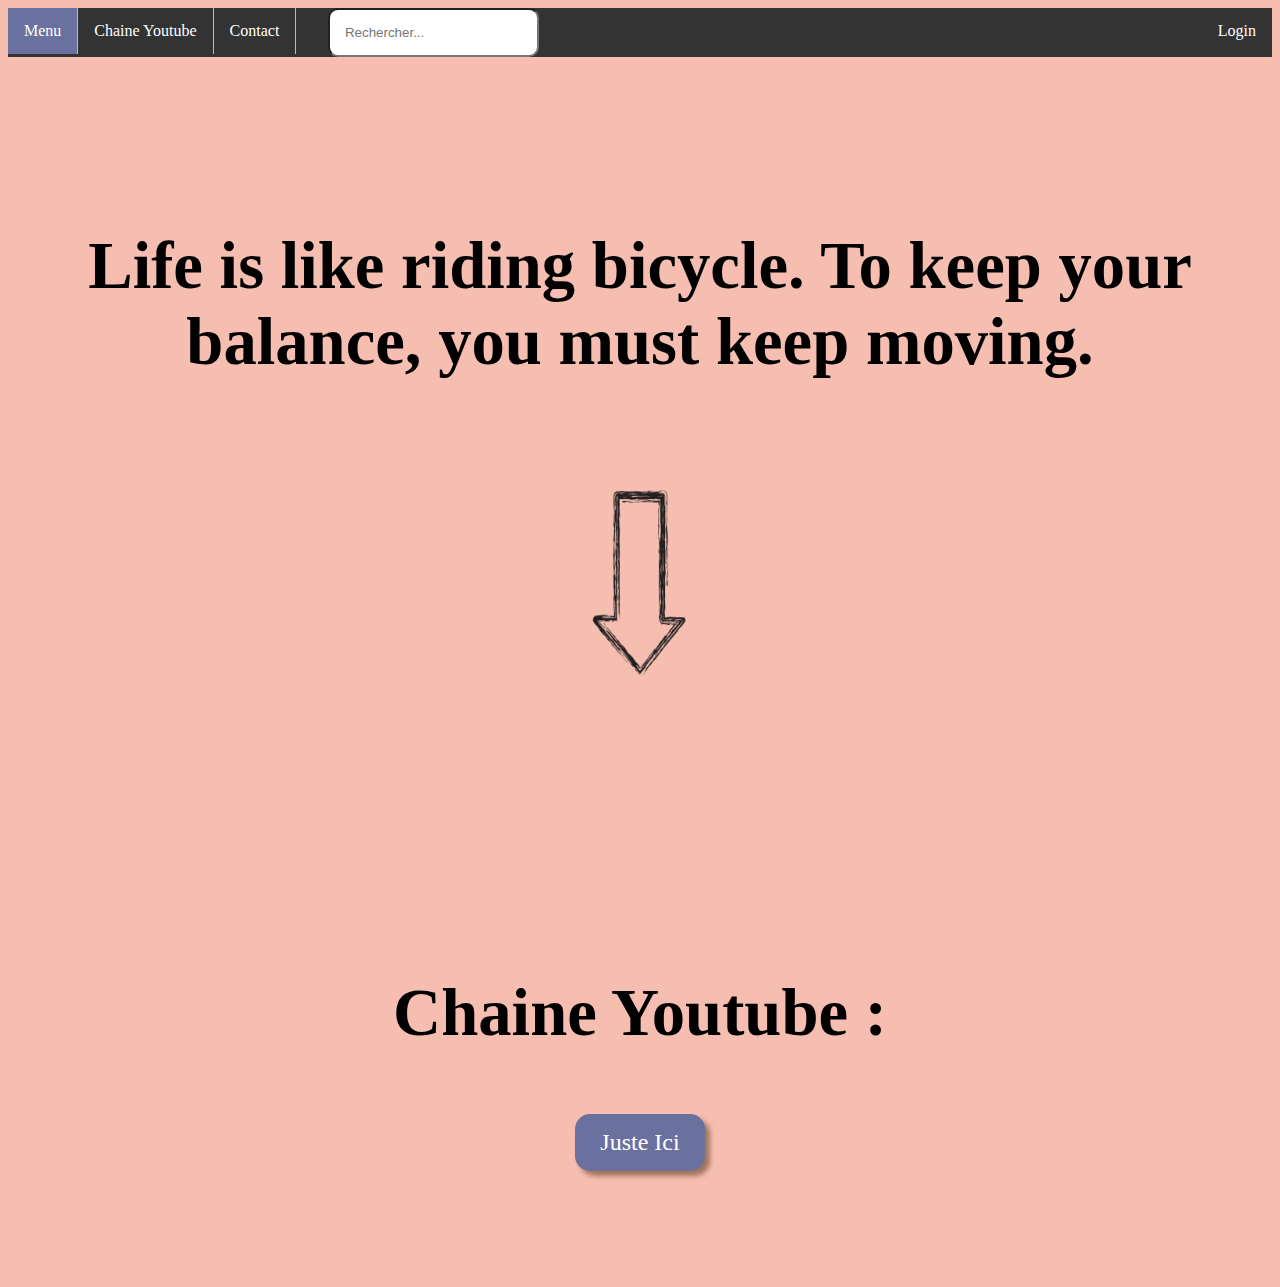
<file: index.html>
<!doctype html>
<html>
    <head>
	<html lang="fr">
	<link rel="stylesheet" href="style.css">
	<script src="script.js"></script>
	
	<title>Erforcewann</title>
	
	 <meta charset="UTF-8">
    <meta name="viewport" content="width=device-width, initial-scale=1.0">
    <meta http-equiv="X-UA-Compatible" content="ie=edge">
	
	
	</head>
	
    <body>
	
	<div id="myNav" class="overlay">


        <a href="javascript:void(0)" class="closebtn" onclick="closeNav()">&times;</a>

        <div class="overlay-content">
            <a href="https://www.youtube.com/channel/UCQPxsFfJck90YwWnajn6usg">Chaine Youtube</a>
			<a href="compte/login.html">Login</a>
            <a href="index2.html">mini-jeux</a>
            <a href="repertoire-google.html">Repertoire-google</a>
	    <a href="horloge.html">Test Horloge js</a>
        </div>

    </div>
	
	<ul>
			<li style="background-color:#6B719E"><span onclick="openNav()">Menu</span></li>
  			<li><a href="https://www.youtube.com/channel/UCQPxsFfJck90YwWnajn6usg">Chaine Youtube</a></li>
  			<li><a href="https://discord.gg/AUWYKJDt">Contact</a></li>
			<li><input id="searchbar" onkeyup="recherche()" type="text" name="search" placeholder="Rechercher..."></li>
  			<li style="float: right"><a href="compte/login.html">Login</a></li>
		</ul>
	
	<center></center>
	
	<br><br><br><br><br><br><br><h1>Life is like riding bicycle. To keep your balance, you must keep moving.</h1>
    <br><br><center><img src="img/fleche.png" id="fleche"></center>

    <br><br><br><br><br><br><br><br><br><br><br><br>

    <h1>Chaine Youtube :</h1><br>
    <center><a href="https://www.youtube.com/channel/UCQPxsFfJck90YwWnajn6usg" class="button">Juste Ici</a></center> <br><br><br><br><br><br>
	
	</body>
</html>
</file>
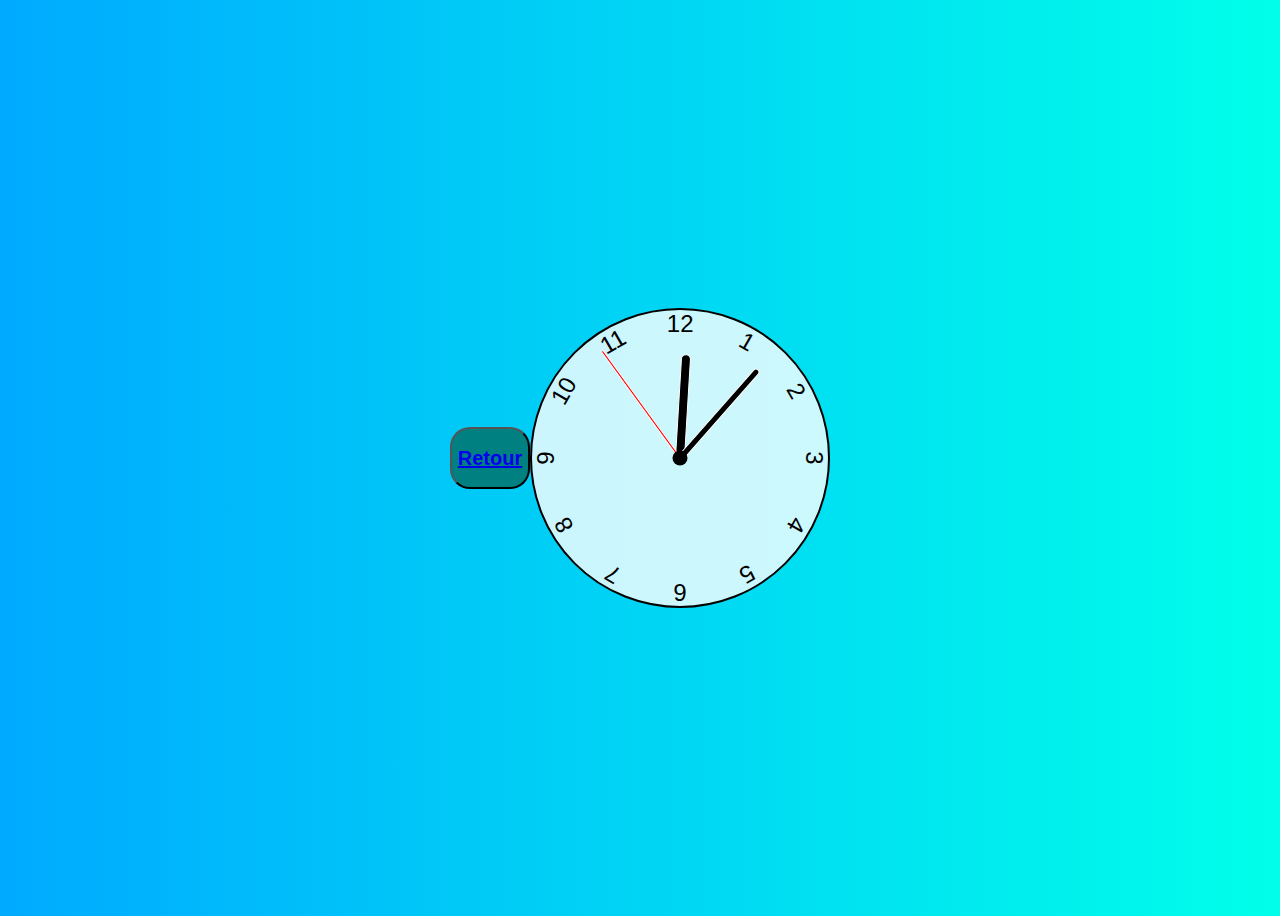
<file: horloge.html>
<!DOCTYPE html>
<html lang="fr">
<head>
    
    <button>
          <h2><a href="index.html">Retour</a></h2>
    </button>

<meta charset="UTF-8">
    <meta name="viewport" content="width=device-width, initial-scale=1.0">
    <meta http-equiv="X-UA-Compatible" content="ie=edge">

  <link href="style-horloge.css" rel="stylesheet">
  <script defer src="horloge-js.js"></script>
  <title>Erforcewann-Horloge</title>
</head>
<body>

  <div class="clock">
    <div class="hand hour" data-hour-hand></div>
    <div class="hand minute" data-minute-hand></div>
    <div class="hand second" data-second-hand></div>
    <div class="number number1">1</div>
    <div class="number number2">2</div>
    <div class="number number3">3</div>
    <div class="number number4">4</div>
    <div class="number number5">5</div>
    <div class="number number6">6</div>
    <div class="number number7">7</div>
    <div class="number number8">8</div>
    <div class="number number9">9</div>
    <div class="number number10">10</div>
    <div class="number number11">11</div>
    <div class="number number12">12</div>
  </div>
</body>
</html>
</file>
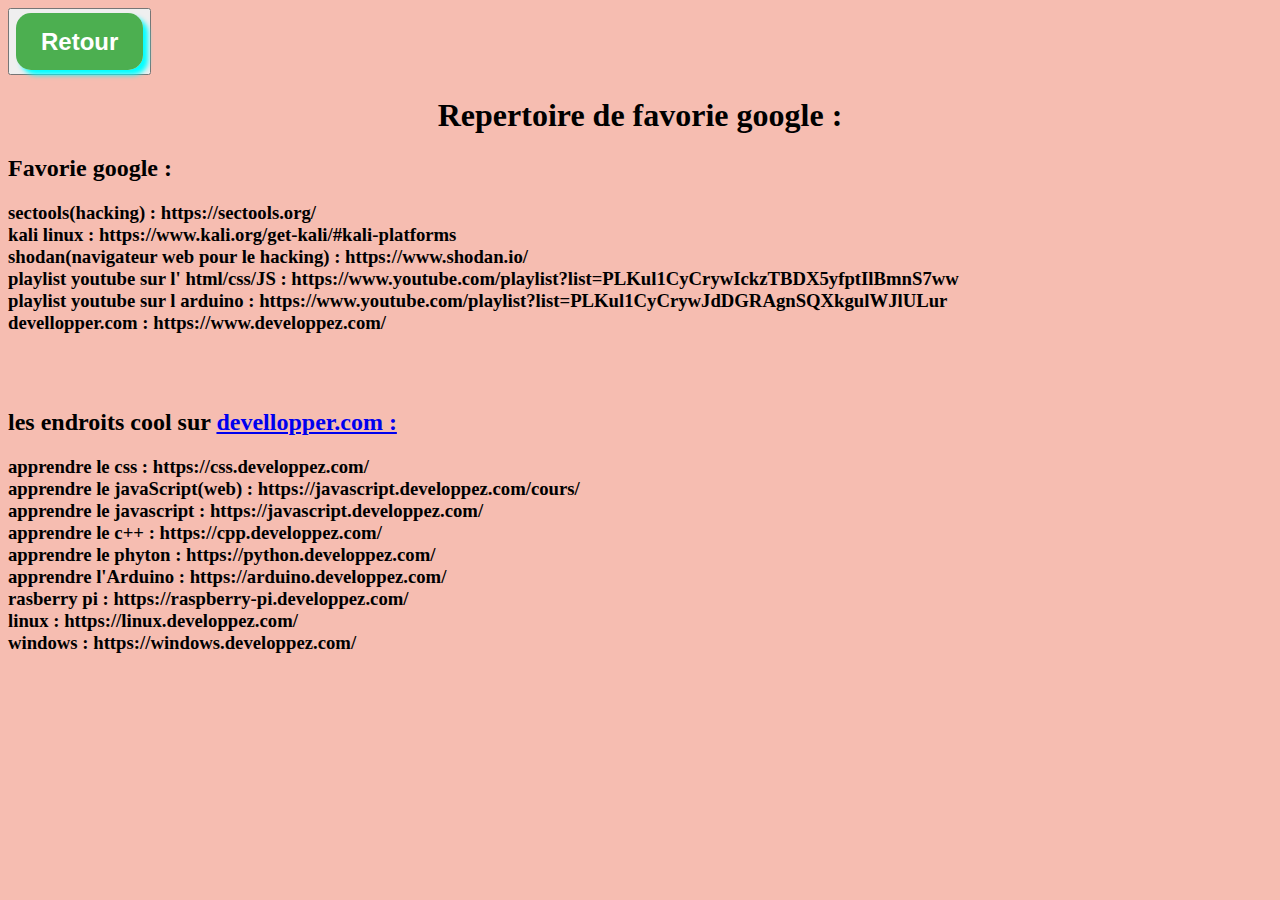
<file: répertoire-google.html>
<!doctype html>
<html>
    <head>
	<html lang="fr">
	<title>Erforcewann-répertoire google</title>
	<link rel="stylesheet" href="style-repgoogle.css">
	
	</head>
	<button>
	     <h2><a href="index.html" class="button">Retour</a></h2>
	</button>
	<body>
	
	<center><h1>Repertoire de favorie google :</h1></center>
	
	<h2>Favorie google :</h2>
	<h3><li>sectools(hacking) :    https://sectools.org/</li><li>kali linux :  https://www.kali.org/get-kali/#kali-platforms</li><li>shodan(navigateur web pour le hacking) :    https://www.shodan.io/</li><li>playlist youtube sur l' html/css/JS :    https://www.youtube.com/playlist?list=PLKul1CyCrywIckzTBDX5yfptIlBmnS7ww</li><li>playlist youtube sur l arduino :    https://www.youtube.com/playlist?list=PLKul1CyCrywJdDGRAgnSQXkgulWJlULur</li><li>devellopper.com :    https://www.developpez.com/</li></h3><br><br>
        
   <h2>les endroits cool sur <a href="https://www.developpez.com/">devellopper.com :</a></h2> 
     <h3><li>apprendre le css :  https://css.developpez.com/</li><li>apprendre le javaScript(web) :  https://javascript.developpez.com/cours/</li><li>apprendre le javascript :  https://javascript.developpez.com/</li><li>apprendre le c++ :  https://cpp.developpez.com/</li><li>apprendre le  phyton :  https://python.developpez.com/</li><li>apprendre l'Arduino :  https://arduino.developpez.com/</li><li>rasberry pi :  https://raspberry-pi.developpez.com/</li><li>linux :  https://linux.developpez.com/</li><li>windows :  https://windows.developpez.com/</li></h3><br><br>
   
	</body>

</html>
</file>
<file: style.css>
h1 {
	text-align: center;
	color: #424040l;
	font-size: 50pt;
}

   
   span {
    
display: block;
    color: white;
    text-align: center;
    padding: 14px 16px;
    text-decoration: none;
   
}

.overlay {
  
    height: 100%;
    width: 0;
    position: fixed; 
    z-index: 1; 
    left: 0;
    top: 0;

    background-color: rgba(0,0,0, 0.9); 
    overflow-x: hidden; 
    transition: 0.5s; 
}

.overlay-content {
    position: relative;
    top: 30%; 
    width: 100%;
    text-align: center; 

}


.overlay a {
    padding: 8px;
    text-decoration: none;
    font-size: 36px;
    color: #818181;
    display: block; 
    transition: 0.3s; 
}


.overlay a:hover, .overlay a:focus {
    color: #f1f1f1;
}


.overlay .closebtn {
    position: absolute;
    top: 20px;
    right: 45px;
    font-size: 60px;
}

body{
    background-color: #F6BDB1;
}

#fleche {
    width: 200px;
    height: 250px;
}

.button {
    display: inline-block;
    padding: 15px 25px;
    font-size: 24px;
    cursor: pointer;
    text-align: center;
    text-decoration: none;
    outline: none;
    color: #fff;
    background-color: #6B719E;
    border: none;
    border-radius: 15px;
    box-shadow: 5px 5px 5px #A0745C;
  }
  
  .button:hover {background-color: black}
  
  .button:active {
    background-color: #80FD67;
    box-shadow: 0 5px #666;
    transform: translateY(4px);
  }
  
  #main {

margin-left: 200px;

}

#cnt {

margin-right: 200px;

}

#searchbar{
     margin-left: 15%;
     padding:15px;
     border-radius: 10px;
   }
   input[type=text] {
   }
   input[type=text]:focus {
   }

ul {
    list-style-type: none;
    margin: 0;
    padding: 0;
    overflow: hidden;
    background-color: #333;
}

li {
    float: left;
    border-right:1px solid #bbb;
}

li:last-child {
    border-right: none;
}

li a {
    display: block;
    color: white;
    text-align: center;
    padding: 14px 16px;
    text-decoration: none;
}

li a:hover:not(.active) {
    background-color: #111;
}

.active {
    background-color: #4CAF50;
}
</file>
<file: style-horloge.css>
*, *::after, *::before {
  box-sizing: border-box;
  font-family: Gotham Rounded, sans-serif;
}

body {
  background: linear-gradient(to right, hsl(200, 100%, 50%), hsl(175, 100%, 50%));
  display: flex;
  justify-content: center;
  align-items: center;
  min-height: 100vh;
  overflow: hidden;
}

.clock {
  width: 300px;
  height: 300px;
  background-color: rgba(255, 255, 255, .8);
  border-radius: 50%;
  border: 2px solid black;
  position: relative;
}

.clock .number {
  --rotation: 0;
  position: absolute;
  width: 100%;
  height: 100%;
  text-align: center;
  transform: rotate(var(--rotation));
  font-size: 1.5rem;
}

.clock .number1 { --rotation: 30deg; }
.clock .number2 { --rotation: 60deg; }
.clock .number3 { --rotation: 90deg; }
.clock .number4 { --rotation: 120deg; }
.clock .number5 { --rotation: 150deg; }
.clock .number6 { --rotation: 180deg; }
.clock .number7 { --rotation: 210deg; }
.clock .number8 { --rotation: 240deg; }
.clock .number9 { --rotation: 270deg; }
.clock .number10 { --rotation: 300deg; }
.clock .number11 { --rotation: 330deg; }

.clock .hand {
  --rotation: 0;
  position: absolute;
  bottom: 50%;
  left: 50%;
  border: 1px solid white;
  border-top-left-radius: 10px;
  border-top-right-radius: 10px;
  transform-origin: bottom;
  z-index: 10;
  transform: translateX(-50%) rotate(calc(var(--rotation) * 1deg));
}

.clock::after {
  content: '';
  position: absolute;
  background-color: black;
  z-index: 11;
  width: 15px;
  height: 15px;
  top: 50%;
  left: 50%;
  transform: translate(-50%, -50%);
  border-radius: 50%;
}

.clock .hand.second {
  width: 3px;
  height: 45%;
  background-color: red;
}

.clock .hand.minute {
  width: 7px;
  height: 40%;
  background-color: black;
}

.clock .hand.hour {
  width: 10px;
  height: 35%;
  background-color: black;
}

button {
  color: aqua;
	border-radius: 20px;
	background-color: teal;
}
</file>
<file: style-repgoogle.css>
.button {
   
    padding: 15px 25px;
    font-size: 24px;
    cursor: pointer;
    text-align: center;
    text-decoration: none;
    outline: none;
    color: #fff;
    background-color: #4CAF50;
    border: none;
    border-radius: 15px;
    box-shadow: 5px 5px 5px aqua;
  }
  
  .button:hover {background-color: black}
  
  .button:active {
    background-color: #80FD67;
    box-shadow: 0 5px #666;
    transform: translateY(4px);
  }


body {
	background-color: #F6BDB1;
}
</file>
